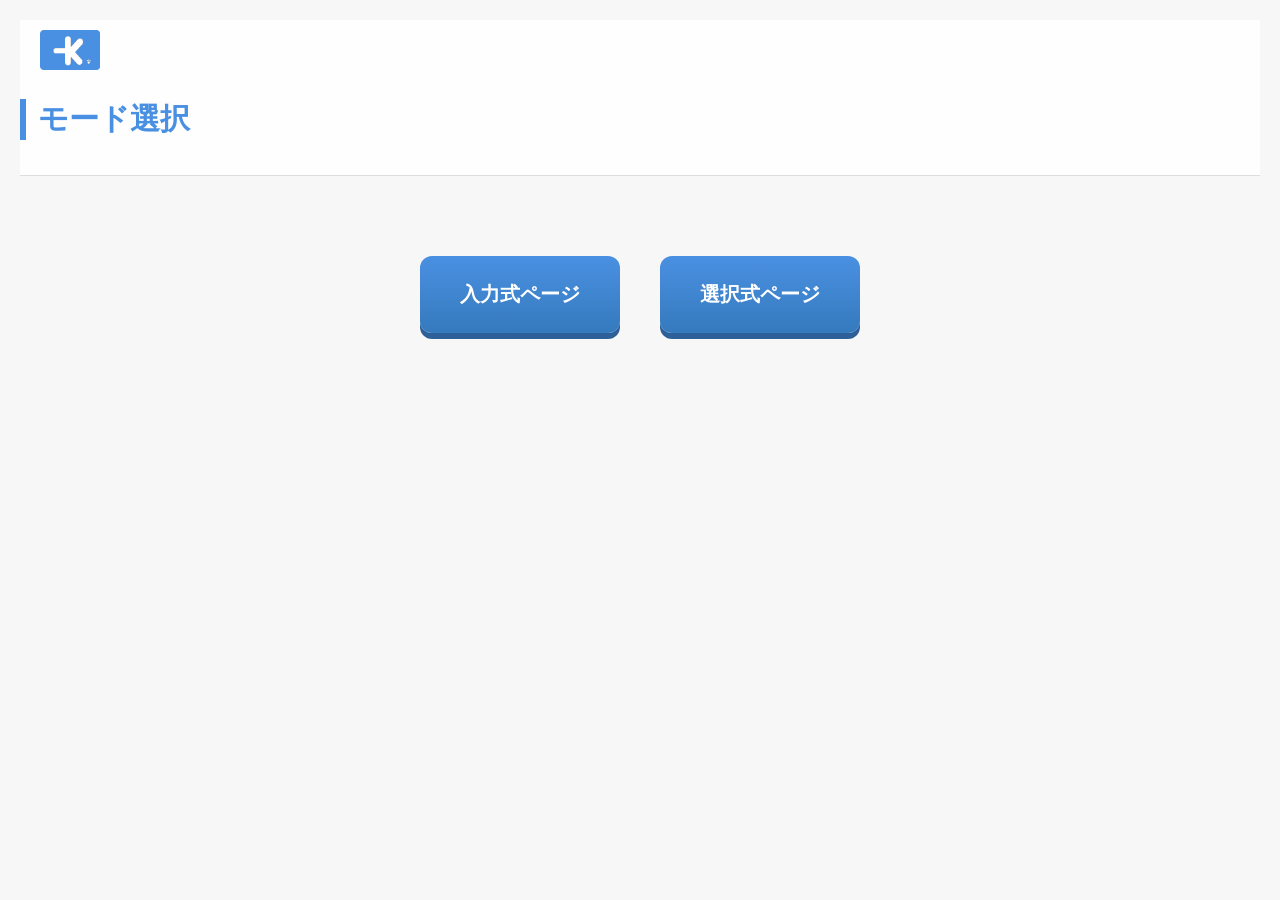
<file: index.html>
<!doctype html>
<html lang="ja">
<head>
  <meta charset="UTF-8" />
  <meta name="viewport" content="width=device-width, initial-scale=1">
  <link rel="stylesheet" href="./css/style.css">
  <title>TOP</title>
</head>
<body>
    <div class="header">
      <a href="./index.html" >
        <img src="./img/tsukamoto_logo_image.png" width="60px" class="logo" alt="Logo">
      </a>
    <div class="title-area">
      <h2>モード選択</h2>
    </div>
  </div>
  <div class="menu-container">
    <a href="./study/index.html" class="menu-btn">
      入力式ページ
    </a>
    <a href="./choices/index.html" class="menu-btn">
      選択式ページ
    </a>
  </div>
</body>
</html>
</file>
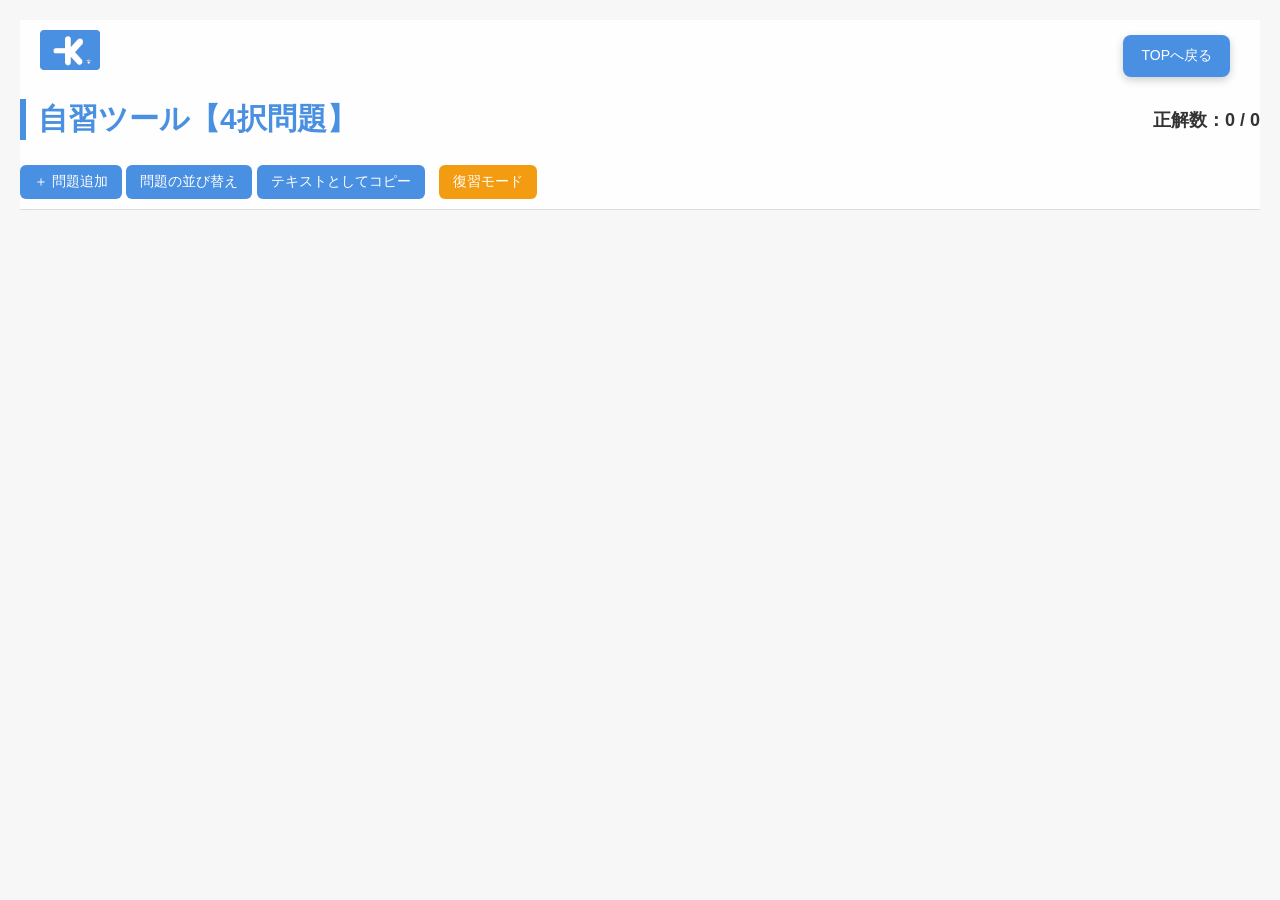
<file: choices/index.html>
<!doctype html>
<html lang="ja">
  <head>
    <meta charset="UTF-8" />
    <meta name="viewport" content="width=device-width, initial-scale=1">
    <link rel="stylesheet" href="../css/style.css" />
    <title>4択問題練習ツール</title>
  </head>

  <body>
    <div class="header">
      <a href="../index.html" >
        <img src="../img/tsukamoto_logo_image.png" width="60px" class="logo" alt="Logo">
      </a>
        <div class="title-area">
            <h2>自習ツール【4択問題】</h2>
        <div id="score-display" class="score-display">正解数：0 / 0</div>
      </div>
      <button id="addSetBtn">＋ 問題追加</button>
      <button id="shuffleSetsBtn">問題の並び替え</button>
      <button id="copyAllBtn">テキストとしてコピー</button>
      <button id="reviewWrongBtn">復習モード</button>
      <button id="showAllSetsBtn">全セット再表示</button>
      <button id="backToTopBtn">TOPへ戻る</button>
    </div>

    <!-- ★ これが絶対に必要 -->
    <div id="container"></div>

    <template id="qa-template">
      <div class="qa-set">
        <div class="set-number"></div>

        <div class="question-box">
          <label>問題：</label><br />
          <textarea class="question"></textarea>
        </div>

        <div class="choices-box">
          <label>選択肢：</label><br />

          <div class="choice-item">
            <input type="radio" name="choice" class="choice-radio">
            <span class="choice-text"></span>
          </div>

          <div class="choice-item">
            <input type="radio" name="choice" class="choice-radio">
            <span class="choice-text"></span>
          </div>

          <div class="choice-item">
            <input type="radio" name="choice" class="choice-radio">
            <span class="choice-text"></span>
          </div>

          <div class="choice-item">
            <input type="radio" name="choice" class="choice-radio">
            <span class="choice-text"></span>
          </div>
        </div>

<div class="answer-box">
  <label>正解：</label><br />
  <textarea class="answer-text"></textarea>

  <button class="hide-answer-btn">隠す</button>
  <button class="show-answer-btn">表示</button>

  <button class="delete-set-btn">削除</button>
</div>

    </template>

    <script src="../js/choices.js"></script>
  </body>
</html>
</file>
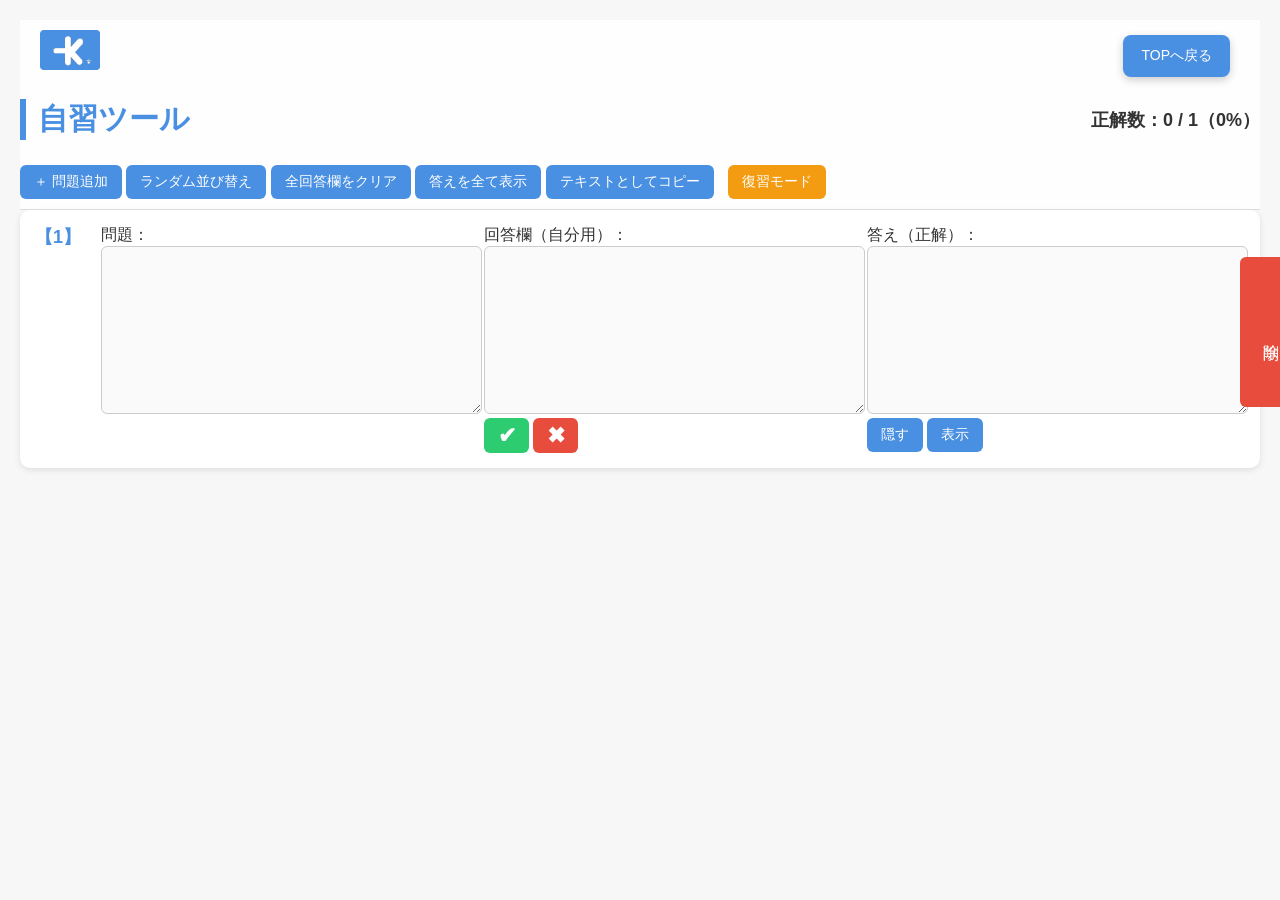
<file: study/index.html>
<!doctype html>
<html lang="ja">
  <head>
    <meta charset="UTF-8" />
    <meta name="viewport" content="width=device-width, initial-scale=1">
    <link rel="stylesheet" href="../css/style.css" />
    <title>問題練習ツール</title>
  </head>
  <body>
    <div class="header">
      <a href="../index.html" >
        <img src="../img/tsukamoto_logo_image.png" width="60px" class="logo" alt="Logo">
      </a>
      <div class="title-area">
        <h2>自習ツール</h2>
        <div id="score-display" class="score-display">正解数：0 / 0</div>
      </div>
      <button id="addSetBtn">＋ 問題追加</button>
      <button id="shuffleBtn">ランダム並び替え</button>
      <button id="clearUserAnswersBtn">全回答欄をクリア</button>
      <button id="showAllAnswersBtn">答えを全て表示</button>
      <button id="copyAllBtn">テキストとしてコピー</button>
      <button id="reviewWrongBtn">復習モード</button>
      <button id="showAllSetsBtn">全セットを再表示</button>
      <button id="backToTopBtn">TOPへ戻る</button>
    </div>
    <div id="container">
      <template id="qa-template">
        <div class="qa-set">
           <div class="set-number"></div>
          <div class="question-box">
            <label>問題：</label><br />
            <textarea class="question"></textarea>
          </div>
          <div class="user-answer-box">
            <label>回答欄（自分用）：</label><br />
            <textarea class="user-answer"></textarea>
            <button class="mark-correct-btn">✔</button>
            <button class="mark-wrong-btn">✖</button>
          </div>
          <div class="answer-box">
            <label>答え（正解）：</label><br />
            <textarea class="answer-text"></textarea>
            <button class="hide-answer-btn">隠す</button>
            <button class="show-answer-btn">表示</button>
            <button class="delete-set-btn">削除</button>
          </div>
        </div>
      </template>
    </div>
    <script src="../js/script.js"></script>
  </body>
</html>
</file>
<file: css/style.css>
/* ================================
   全体の基本デザイン
================================ */
body {
  font-family: "Segoe UI", "Hiragino Sans", "Meiryo", sans-serif;
  background: #f7f7f7;
  margin: 0;
  padding: 20px;
  color: #333;
}

/* ================================
   上部メニュー（半透明でオシャレ）
================================ */
.header {
  position: sticky;
  top: 0;
  background: #ffffffcc; /* 半透明 */
  backdrop-filter: blur(6px); /* ぼかし効果 */
  padding: 10px 0;
  z-index: 1000;
  border-bottom: 1px solid #ddd;
}

.logo{
  margin-left: 20px;
}

/* ================================
   セット（カードUI）
================================ */
.qa-set {
  display: flex;
  gap: 20px;
  margin-bottom: 20px;
  padding: 15px;
  border-radius: 10px;
  background: #fff;
  box-shadow: 0 2px 6px rgba(0,0,0,0.1);
  position: relative;
}

.question-box,
.user-answer-box,
.answer-box {
  width: 30%;
}

/* ================================
   テキストエリア（スタイリッシュ）
================================ */
textarea {
  width: 100%;
  height: 150px;
  font-size: 16px;
  border: 1px solid #ccc;
  border-radius: 6px;
  padding: 8px;
  background: #fafafa;
  transition: border-color 0.2s, background 0.2s;
}

textarea:focus {
  border-color: #4a90e2;
  outline: none;
  background: #fff;
}

/* ================================
   正解・不正解の色（柔らかい色）
================================ */
.correct {
  background-color: #dfffe9; /* ✔ボタンと合う薄い緑 */
  border-left: 4px solid #2ecc71; /* ✔ボタンと同じ緑で統一 */
}

.wrong {
  background-color: #ffe9e9; /* 薄い赤 */
  border-left: 4px solid #e74c3c;
}

/* ================================
   スコア表示
================================ */
.score-display {
  position: static;
  font-size: 18px;
  font-weight: bold;
}


/* ================================
   削除ボタン（縦長固定）
================================ */
.answer-box {
  position: relative;
}

.delete-set-btn {
  position: absolute;
  right: -70px;
  top: 47%;
  transform: translateY(-50%);
  width: 60px;
  height: 150px;
  writing-mode: vertical-rl;
  text-orientation: upright;
  font-size: 16px;
  background: #e74c3c;
  color: white;
  border: none;
  border-radius: 6px;
  cursor: pointer;
  transition: background 0.2s;
}

.delete-set-btn:hover {
  background: #c0392b;
}

/* ================================
   ボタン（統一デザイン）
================================ */
button {
  background: #4a90e2;
  color: white;
  border: none;
  padding: 8px 14px;
  border-radius: 6px;
  cursor: pointer;
  font-size: 14px;
  transition: background 0.2s;
}

button:hover {
  background: #357abd;
}

button:active {
  background: #2d5f99;
}

/* 特別ボタンの色 */
#reviewWrongBtn {
  background: #f39c12;
  margin-left: 10px;
}

#reviewWrongBtn:hover {
  background: #d68910;
}

#showAllSetsBtn {
  background: #2ecc71;
  display: none;
}

#showAllSetsBtn:hover {
  background: #27ae60;
}

.title-area {
  display: flex;
  align-items: center;
  justify-content: space-between;  /* ★ 左右に分ける */
}

.title-area h2 {
  font-size: 30px;
  font-weight: 600;
  color: #4a90e2;
  border-left: 6px solid #4a90e2;
  padding-left: 12px;
}

/* ✔✖ボタンの統一デザイン（小さめ） */
.mark-correct-btn,
.mark-wrong-btn {
  width: 45px;
  height: 35px;
  font-size: 22px;        /* 記号が綺麗に見えるサイズ */
  font-weight: 600;       /* 太さを揃えて視覚差を減らす */
  border-radius: 6px;
  text-align: center;
  line-height: 35px;      /* 高さと揃えて中央に配置 */
  padding: 0;
  font-family: "Segoe UI Symbol", "Arial", sans-serif; /* ✔✖が綺麗に揃うフォント */
}

/* ✔ボタン（正解） */
.mark-correct-btn {
  background: #2ecc71;
  color: white;
}

.mark-correct-btn:hover {
  background: #27ae60;
}

/* ✖ボタン（不正解） */
.mark-wrong-btn {
  background: #e74c3c;
  color: white;
}

.mark-wrong-btn:hover {
  background: #c0392b;
}
/* TOPへ戻るボタン（常時表示） */
#backToTopBtn {
  position: fixed;
  top: 15px;
  right: 30px;
  background: #4a90e2;
  color: white;
  border: none;
  padding: 12px 18px;
  border-radius: 8px;
  font-size: 14px;
  cursor: pointer;
  box-shadow: 0 3px 8px rgba(0,0,0,0.2);
  opacity: 1;              /* ★ 常時表示 */
  pointer-events: auto;    /* ★ 常時クリック可能 */
  transition: background 0.3s;
}

#backToTopBtn:hover {
  background: #357abd;
}
.set-number {
  font-size: 18px;
  font-weight: 600;
  color: #4a90e2;
  margin-bottom: 8px;
}

/* ================================
   TOP画面：メニュー配置
================================ */
.menu-container {
  margin-top: 80px;
  display: flex;
  justify-content: center;
  gap: 50px;
}

/* ================================
   TOP画面：メニュー配置
================================ */
.menu-container {
  margin-top: 80px;
  display: flex;
  justify-content: center;
  gap: 50px;
}

/* ================================
   TOP画面：メニュー配置
================================ */
.menu-container {
  margin-top: 80px;
  display: flex;
  justify-content: center;
  gap: 40px;
}

/* ================================
   TOP画面：青い立体ボタン（前のサイズ感）
================================ */
.menu-btn {
  display: block;
  width: 200px;               /* ★ 一つ前のサイズ感に戻す */
  padding: 25px 0;            /* ★ 縦の高さも前のまま */
  text-align: center;
  font-size: 20px;
  font-weight: 600;
  color: white;

  /* ★ 一つ前の青グラデーション */
  background: linear-gradient(180deg, #4a90e2, #357abd);

  border-radius: 12px;
  text-decoration: none;

  /* ★ 一つ前の立体影 */
  box-shadow: 0 6px 0 #2d5f99;

  transition: all 0.15s ease;
}

/* 押した時の立体感（前のまま） */
.menu-btn:active {
  box-shadow: 0 2px 0 #2d5f99;
  transform: translateY(4px);
}


/* ================================
   スマホ専用UI（画面幅 768px 以下）
================================ */
@media (max-width: 768px) {

  /* 全体のフォントを少し大きく */
  body {
    font-size: 15px;
    padding: 10px;
  }

  /* ================================
     ヘッダー（ロゴ → タイトル → メニュー）
     PC版はそのまま、スマホだけ縦配置
  ================================= */
  .header {
    display: flex;
    flex-direction: column;   /* ★ ロゴの下にタイトルが来る */
    align-items: flex-start;
    gap: 10px;
    padding: 12px 20px;
    overflow-x: auto;         /* メニューは横スクロール */
    white-space: nowrap;
    scrollbar-width: none;
  }
  .header::-webkit-scrollbar {
    display: none;
  }

  /* タイトルをロゴの下に配置 */
  .title-area {
    width: 100%;
    display: flex;
    flex-direction: column;   /* ★ タイトルを縦に */
    align-items: flex-start;
    gap: 6px;
    margin-top: 5px;
  }

  .title-area h2 {
    font-size: 24px;
  }

  /* メニュー（ボタン群）をタイトルの下に配置 */
  .header button {
    flex-shrink: 0;
    padding: 10px 14px;
    font-size: 14px;
  }

  /* ================================
     TOP画面のボタン（縦並び）
  ================================= */
  .menu-container {
    flex-direction: column;
    align-items: center;
    gap: 25px;
    margin-top: 40px;
  }

  .menu-btn {
    width: 80%;
    max-width: 300px;
    padding: 30px 0;
    font-size: 22px;
    border-radius: 16px;
    box-shadow: 0 8px 0 #2d5f99;
  }

  .menu-btn:active {
    box-shadow: 0 3px 0 #2d5f99;
    transform: translateY(5px);
  }

  /* ================================
     カードUI（入力式・4択共通）
  ================================= */
  .qa-set {
    flex-direction: column;
    gap: 18px;
    padding: 18px;
    border-radius: 14px;
    box-shadow: 0 4px 12px rgba(0,0,0,0.12);
  }

  .question-box,
  .user-answer-box,
  .answer-box {
    width: 100%;
  }

  /* テキストエリアを自動伸縮 */
  textarea {
    height: auto;
    min-height: 120px;
    font-size: 17px;
    padding: 10px;
  }

  /* ================================
     削除ボタン（スマホ向け）
  ================================= */
  .delete-set-btn {
    position: static;
    width: 100%;
    height: auto;
    writing-mode: horizontal-tb;
    text-orientation: initial;
    margin-top: 20px;
    padding: 12px;
    font-size: 18px;
  }

  /* ================================
     ✔✖ボタン（スマホ向け）
  ================================= */
  .mark-correct-btn,
  .mark-wrong-btn {
    width: 60px;
    height: 48px;
    font-size: 26px;
    line-height: 48px;
  }

  /* ================================
     4択ページの選択肢（スマホ向け）
  ================================= */
  .choice-item {
    display: flex;
    align-items: center;
    gap: 12px;
    padding: 10px 0;
  }

  .choice-radio {
    transform: scale(1.4); /* タップしやすく */
  }

  .choice-text {
    font-size: 18px;
  }

  /* ================================
     TOPへ戻るボタン（スマホでは非表示）
  ================================= */
  #backToTopBtn {
    display: none !important;
  }

  /* ================================
     PC専用ボタンをスマホで非表示
  ================================= */
  #clearUserAnswersBtn,
  #showAllAnswersBtn,
  #copyAllBtn {
    display: none !important;
  }

  /* 復習モードボタンの位置調整 */
  #reviewWrongBtn {
    margin-left: 0;
    margin-right: 5px;
  }

  /* ボタンのタップ領域を広く */
  button {
    padding: 10px 12px;
    font-size: 15px;
  }
}
</file>
